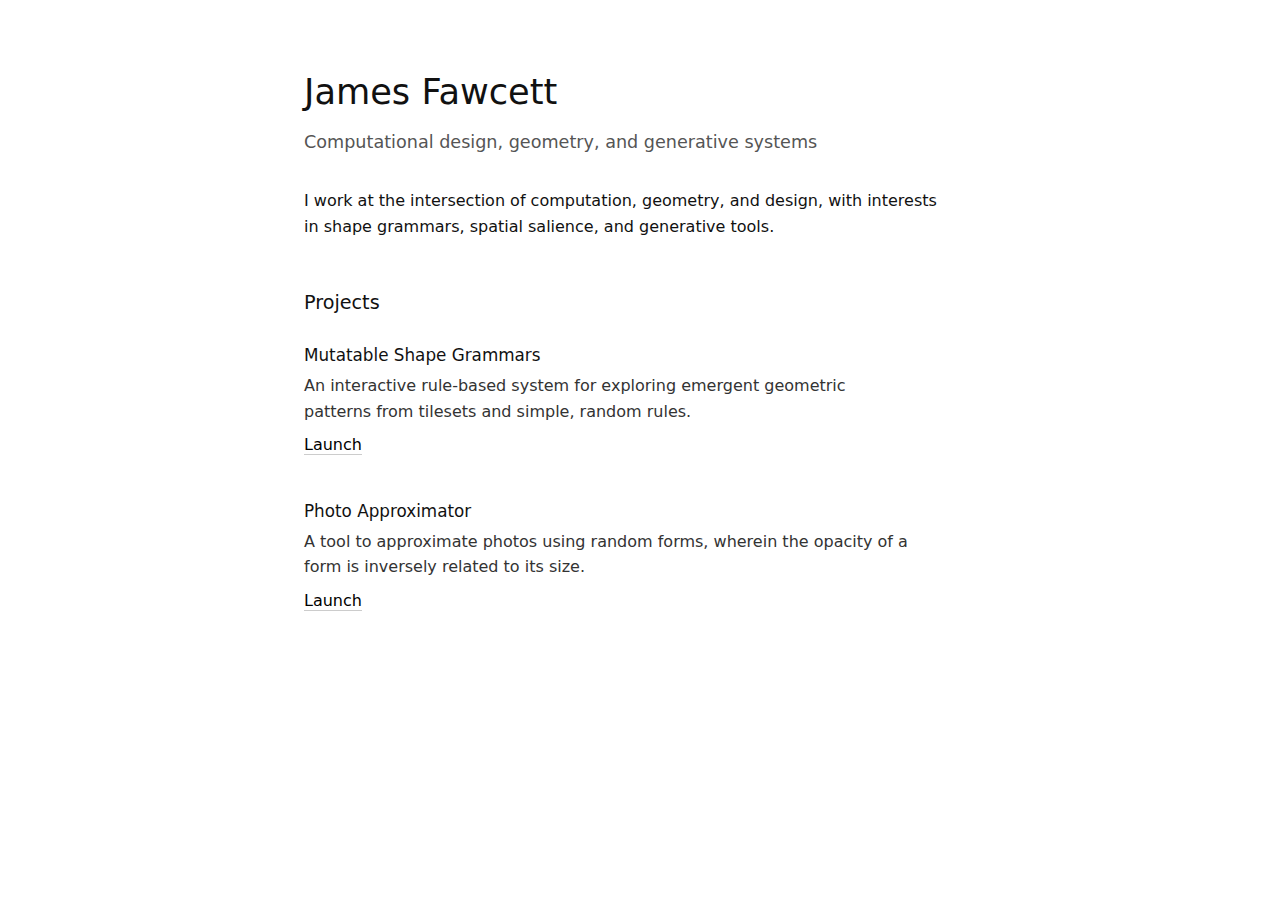
<file: index.html>
<!DOCTYPE html>
<html lang="en">
<head>
  <meta charset="utf-8">
  <title>James Fawcett</title>
  <link rel="stylesheet" href="style.css">
</head>
<body>

  <main>
    <h1>James Fawcett</h1>
    <p class="subtitle">
      Computational design, geometry, and generative systems
    </p>

    <p class="intro">
      I work at the intersection of computation, geometry, and design,
      with interests in shape grammars, spatial salience, and generative tools.
    </p>

    <section class="projects">
      <h2>Projects</h2>

      <div class="project">
        <h3>Mutatable Shape Grammars</h3>
        <p>
          An interactive rule-based system for exploring emergent geometric patterns from tilesets and simple, random rules.
        </p>
        <a href="projects/shape-grammar/index.html">Launch</a>
      </div>

      <div class="project">
        <h3>Photo Approximator</h3>
        <p>
          A tool to approximate photos using random forms, wherein the opacity of a form is inversely related to its size.
        </p>
        <a href="projects/photo-approximator/index.html">Launch</a>
      </div>

    </section>
  </main>

</body>
</html>
</file>
<file: style.css>
/* ---------- Base reset ---------- */

* {
    box-sizing: border-box;
  }
  
  html {
    font-size: 16px;
  }
  
  body {
    margin: 0;
    padding: 0;
    font-family: system-ui, -apple-system, BlinkMacSystemFont,
                 "Segoe UI", Roboto, Helvetica, Arial, sans-serif;
    color: #111;
    background: #fff;
    line-height: 1.6;
  }
  
  /* ---------- Layout ---------- */
  
  main {
    max-width: 720px;
    padding: 4rem 1.5rem;
    margin: 0 auto;
  }
  
  /* ---------- Typography ---------- */
  
  h1 {
    font-size: 2.2rem;
    font-weight: 500;
    margin: 0 0 0.5rem 0;
  }
  
  .subtitle {
    font-size: 1.1rem;
    color: #555;
    margin: 0 0 2rem 0;
  }
  
  .intro {
    font-size: 1rem;
    margin-bottom: 3rem;
    max-width: 40em;
  }
  
  /* Section headers */
  
  h2 {
    font-size: 1.2rem;
    font-weight: 500;
    margin: 0 0 1.5rem 0;
  }
  
  /* Project titles */
  
  h3 {
    font-size: 1.05rem;
    font-weight: 500;
    margin: 0 0 0.25rem 0;
  }
  
  /* ---------- Projects ---------- */
  
  .projects {
    margin-top: 3rem;
  }
  
  .project {
    margin-bottom: 2.5rem;
  }
  
  .project p {
    margin: 0 0 0.5rem 0;
    color: #333;
    max-width: 38em;
  }
  
  /* ---------- Links ---------- */
  
  a {
    color: #000;
    text-decoration: none;
    border-bottom: 1px solid #ccc;
  }
  
  a:hover {
    border-bottom-color: #000;
  }
  
  /* ---------- Subtle rhythm ---------- */
  
  p {
    margin-top: 0;
  }
  
  /* ---------- Mobile tweaks ---------- */
  
  @media (max-width: 600px) {
    main {
      padding: 3rem 1.25rem;
    }
  
    h1 {
      font-size: 1.9rem;
    }
  }
</file>
